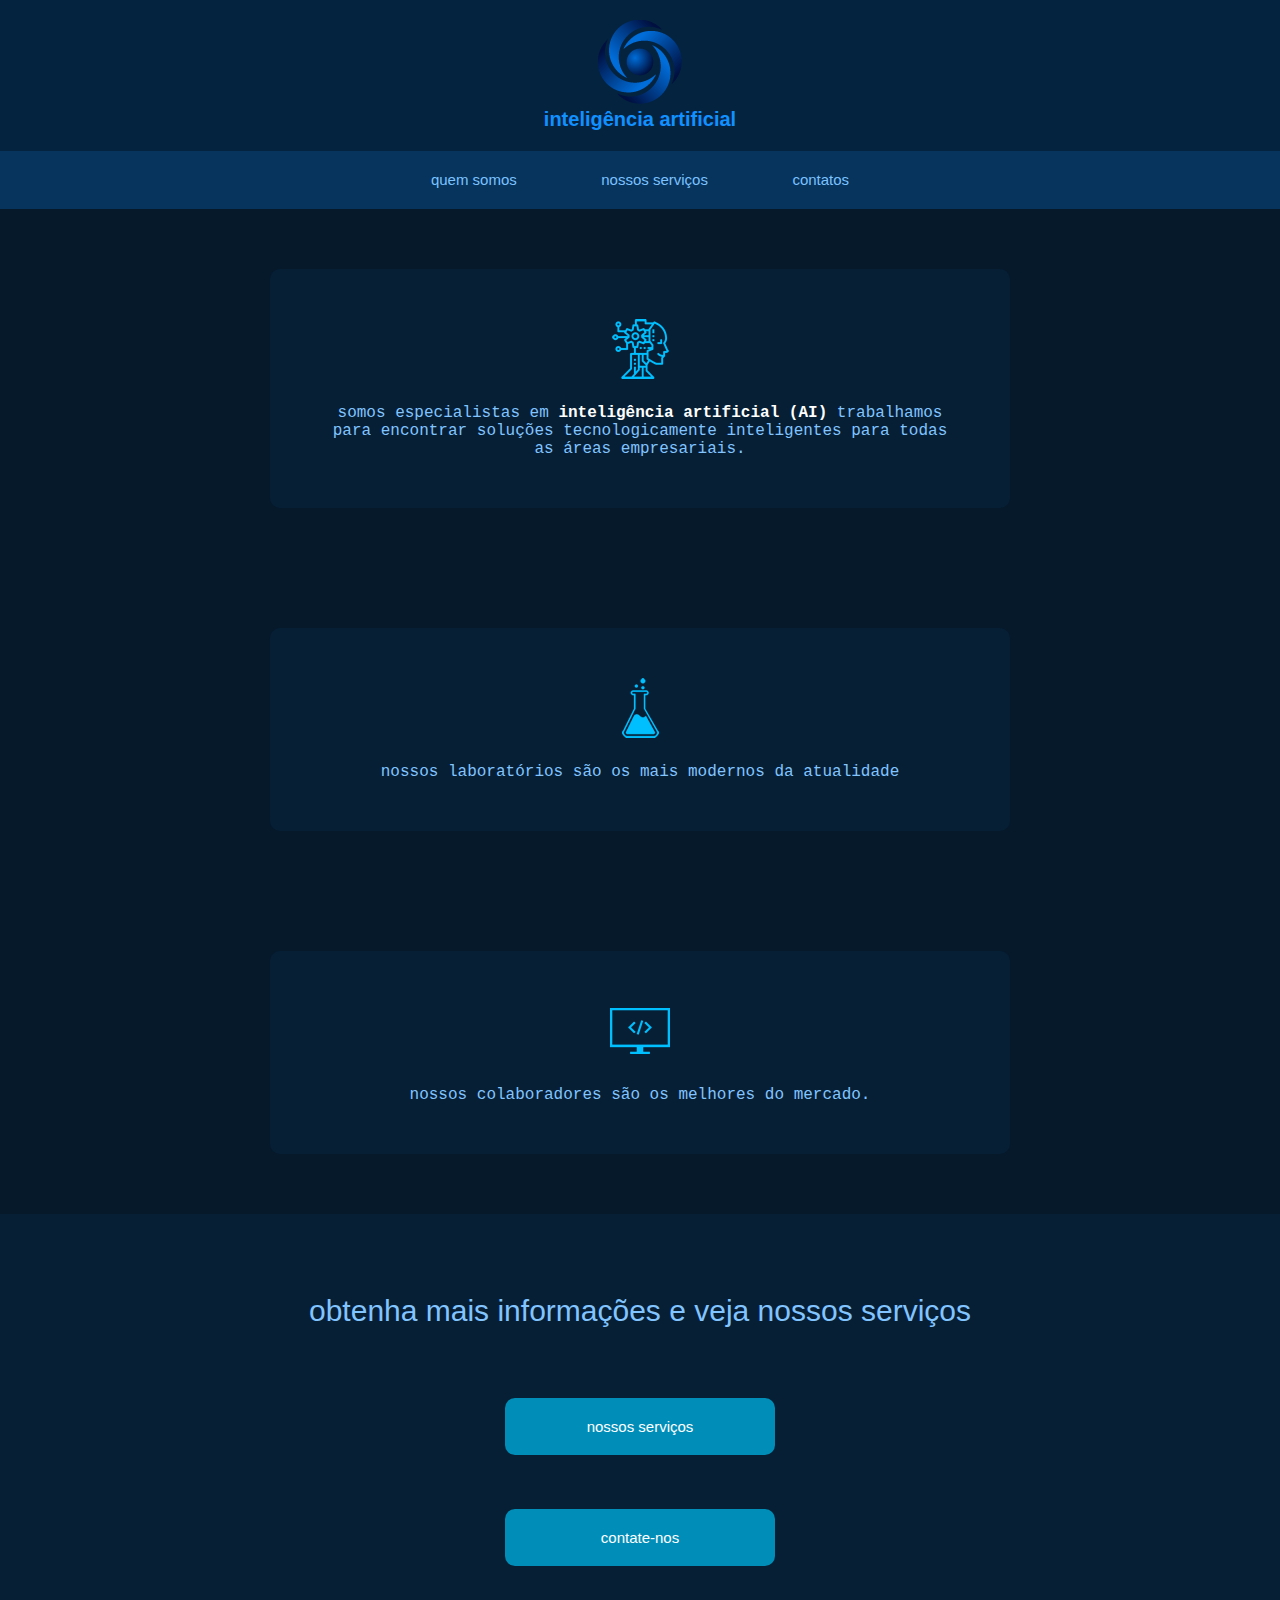
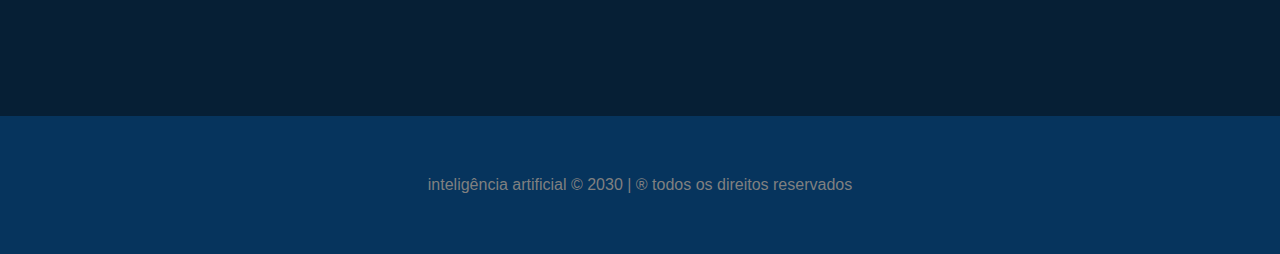
<file: index.html>
<!DOCTYPE html>
<html lang="en">
<head>
    <meta charset="UTF-8">
    <meta name="viewport" content="width=device-width, initial-scale=1.0">
    <title>Document</title>
    <link rel="shortcut icon" href="./images/logo_empresa.png" type="image/png">
    <link rel="stylesheet" href="stylesheet.css">
</head>
<body>
    <!--cabeçalho-->
    <header class="cabecalho">
        <a href="">
            <img src="./images/logo_empresa.png" alt="inteligência artifical">
            <h3>inteligência artificial</h3>
        </a>
    </header>
    <!--navegador-->
    <nav class="navegador">
        <a href="index.html">quem somos</a>
        <a href="servicos.html">nossos serviços</a>
        <a href="contatos.html">contatos</a>
    </nav>
    <!--quem somos-->
    <section class="qs">
        <article class="servico">
            <img src="./images/icon_ai.png" class="icon" alt="inteligência artificial">
            <p>
                somos especialistas em <span class="servico-realce">inteligência artificial (AI)</span>
                trabalhamos para encontrar soluções tecnologicamente inteligentes para todas as áreas empresariais.
            </p>
        </article>
    </section>

    <section class="qs">
        <article class="servico">
            <img src="./images/icon_lab.png" class="icon" alt="laboratório moderno">
            <p>
                nossos laboratórios são os mais modernos da atualidade
            </p>
        </article>
    </section>

    <section class="qs">
        <article class="servico">
            <img src="./images/icon_computer.png" class="icon" alt="programadores experientes">
            <p>
                nossos colaboradores são os melhores do mercado.
            </p>
        </article>
    </section>

    <!--serviços ou contatos-->
    <section class="cs">
        <p>obtenha mais informações e veja nossos serviços</p>
        <div class="botao">
            <a href="servicos.html">nossos serviços</a>
            <br>
            <a href="contatos.html">contate-nos</a>
        </div>
    </section>

    <footer>
        inteligência artificial &copy; 2030 | &reg; todos os direitos reservados
    </footer>
</body>
</html>
</file>
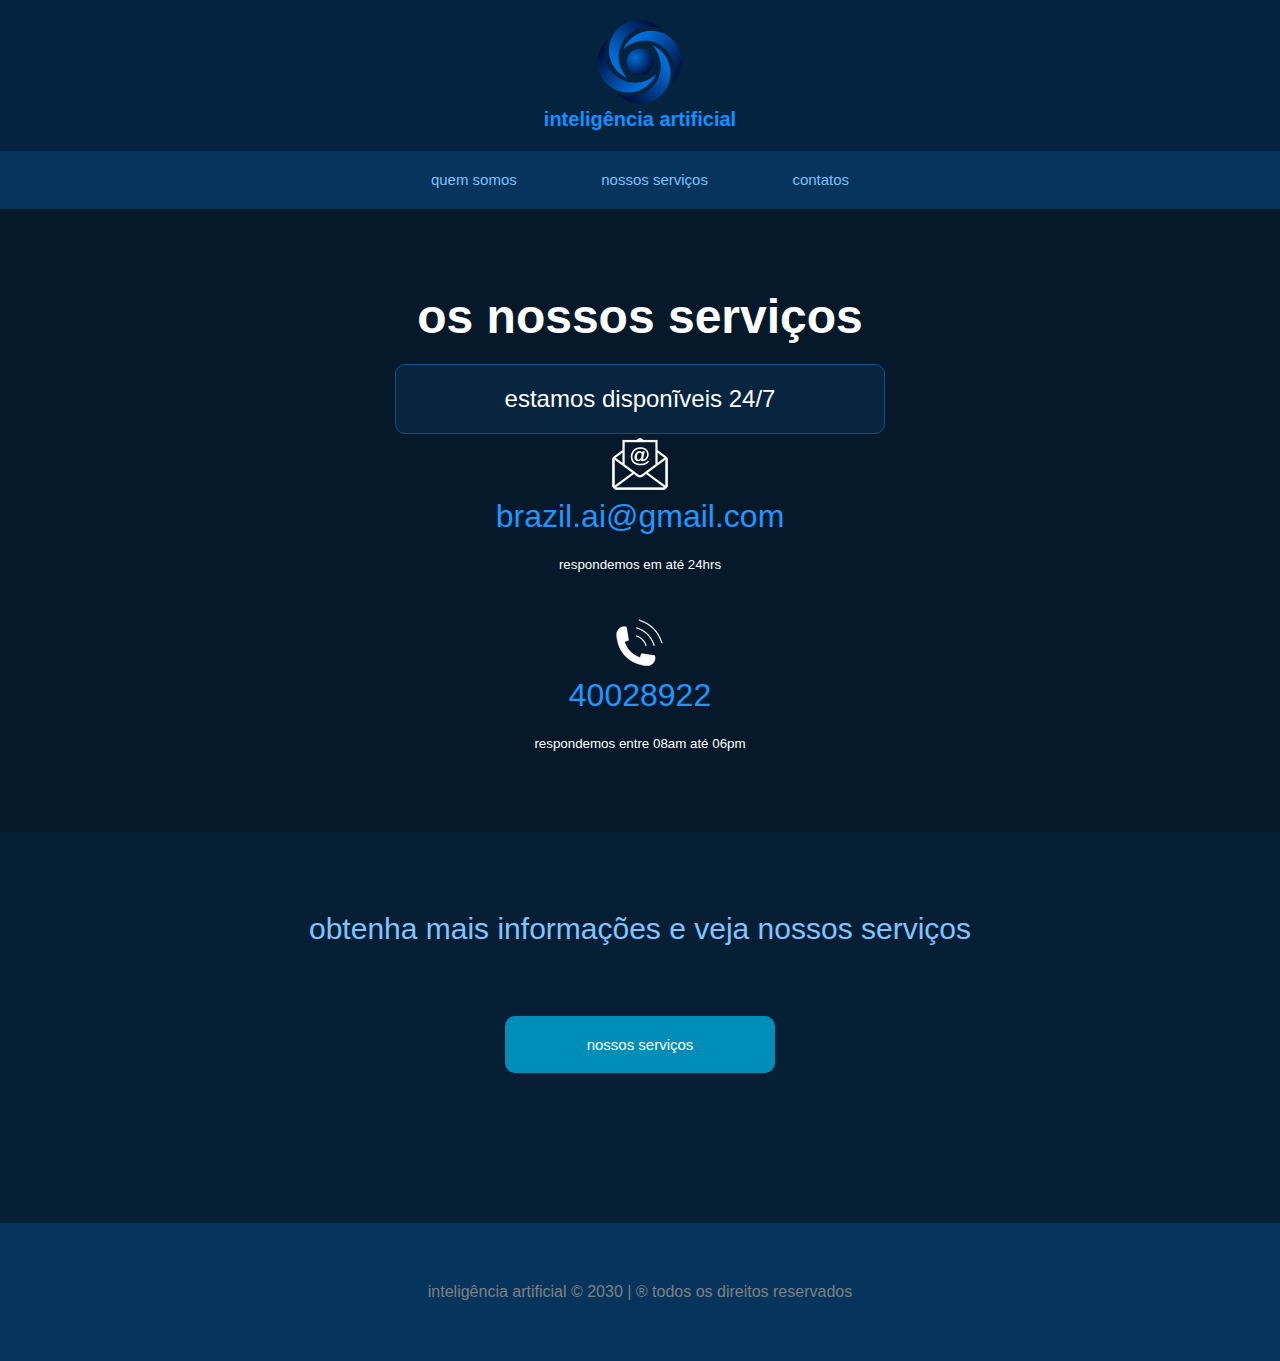
<file: contatos.html>
<!DOCTYPE html>
<html lang="en">

<head>
    <meta charset="UTF-8">
    <meta name="viewport" content="width=device-width, initial-scale=1.0">
    <title>Document</title>
    <link rel="shortcut icon" href="./images/logo_empresa.png" type="image/png">
    <link rel="stylesheet" href="stylesheet.css">
</head>

<body>
    <!--cabeçalho-->
    <header class="cabecalho">
        <a href="">
            <img src="./images/logo_empresa.png" alt="inteligência artifical">
            <h3>inteligência artificial</h3>
        </a>
    </header>
    <!--navegador-->
    <nav class="navegador">
        <a href="index.html">quem somos</a>
        <a href="servicos.html">nossos serviços</a>
        <a href="contatos.html">contatos</a>
    </nav>

    <section class="cont">
        <h1 class="texto-centro">os nossos serviços</h1>
        <h3 class="texto-centro">estamos disponĩveis 24/7</h3>
        <article class="texto-centro">
            <img src="./images/icon_email.png" alt="email">
            <a href="brazil.ai@gmail.com" class="ne">brazil.ai@gmail.com</a>
            <small>respondemos em até 24hrs</small>
        </article>
        <article class="texto-centro margem-cima">
            <img src="./images/icon_phone.png" alt="phone">
            <a href="40028922" class="ne">40028922</a>
            <small>respondemos entre 08am até 06pm</small>
        </article>
    </section>

    <section class="cs">
        <p>obtenha mais informações e veja nossos serviços</p>
        <div class="botao">
            <a href="servicos.html">nossos serviços</a>
    </section>
    <footer>
        inteligência artificial &copy; 2030 | &reg; todos os direitos reservados
    </footer>
</body>

</html>
</file>
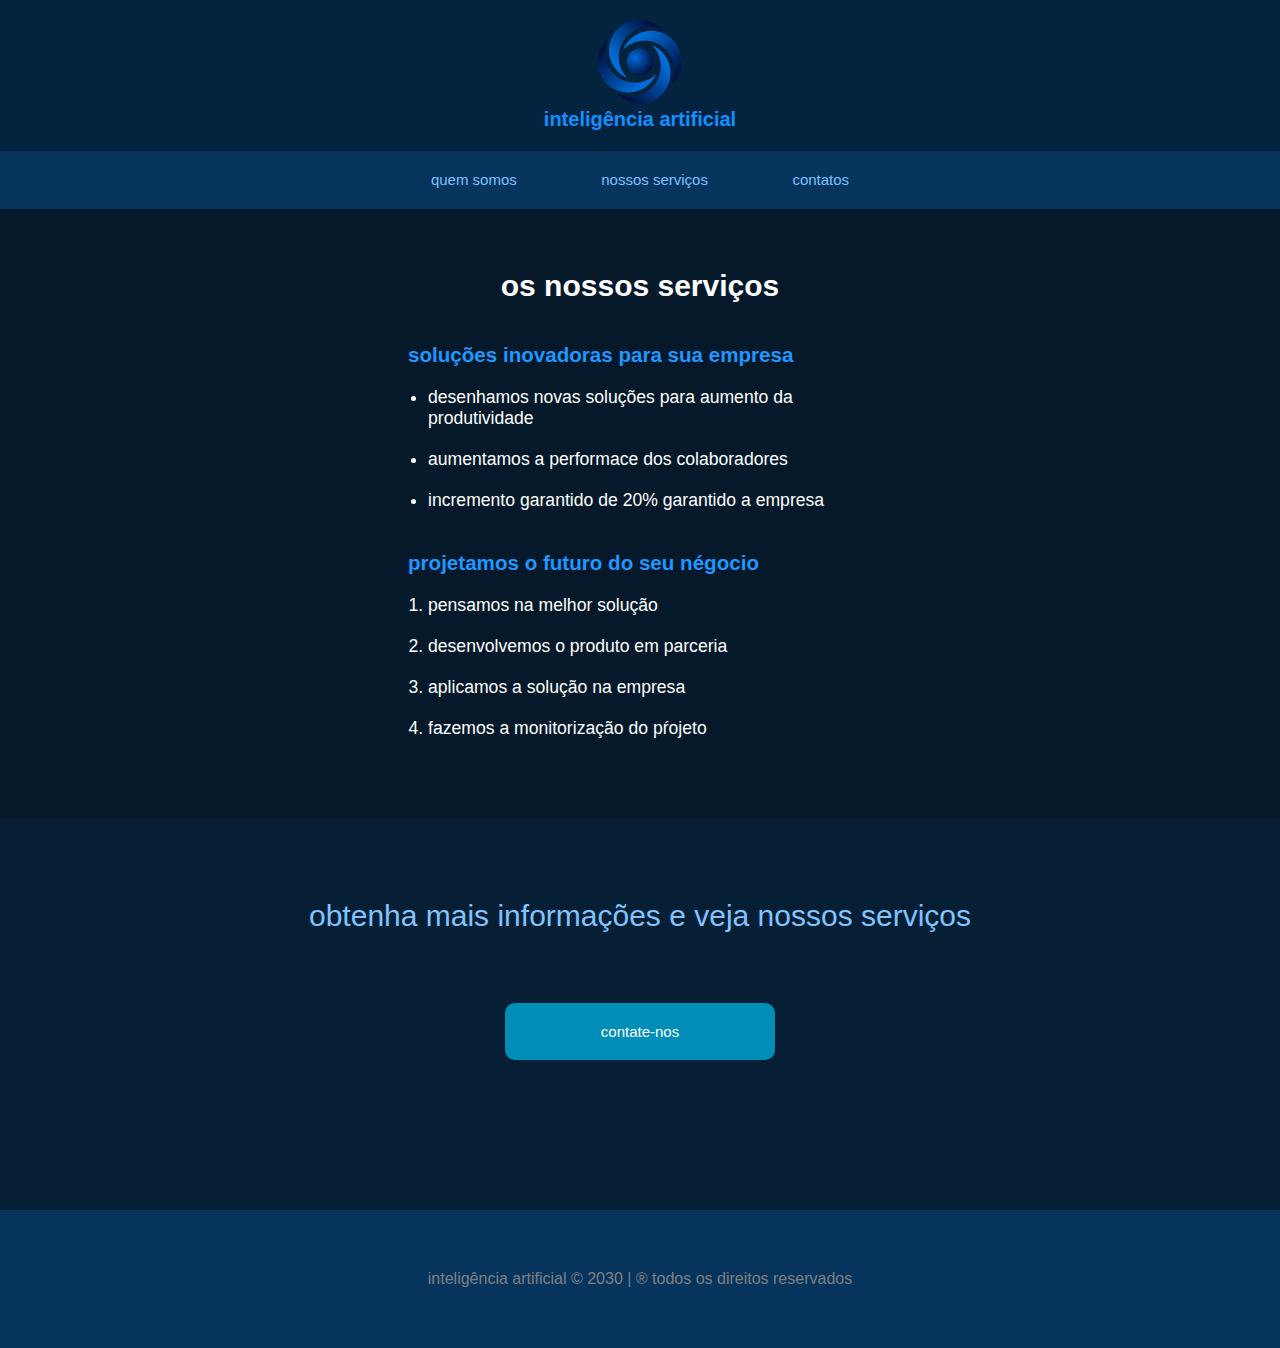
<file: servicos.html>
<!DOCTYPE html>
<html lang="en">

<head>
    <meta charset="UTF-8">
    <meta name="viewport" content="width=device-width, initial-scale=1.0">
    <title>Document</title>
    <link rel="shortcut icon" href="./images/logo_empresa.png" type="image/png">
    <link rel="stylesheet" href="stylesheet.css">
</head>

<body>
    <!--cabeçalho-->
    <header class="cabecalho">
        <a href="">
            <img src="./images/logo_empresa.png" alt="inteligência artifical">
            <h3>inteligência artificial</h3>
        </a>
    </header>
    <!--navegador-->
    <nav class="navegador">
        <a href="index.html">quem somos</a>
        <a href="servicos.html">nossos serviços</a>
        <a href="contatos.html">contatos</a>
    </nav>

    <section class="serv">

        <h1 class="texto-centro">os nossos serviços</h1>

        <article>
            <h3>soluções inovadoras para sua empresa</h3>

            <ul>
                <li>desenhamos novas soluções para aumento da produtividade</li>
                <li>aumentamos a performace dos colaboradores</li>
                <li>incremento garantido de 20% garantido a empresa </li>
            </ul>

        </article>


        <article>

            <h3>projetamos o futuro do seu négocio</h3>
            <ol>
                <li>pensamos na melhor solução</li>
                <li>desenvolvemos o produto em parceria</li>
                <li>aplicamos a solução na empresa</li>
                <li>fazemos a monitorização do pŕojeto</li>
            </ol>
        </article>
    </section>

    <!--serviços ou contatos-->
    <section class="cs">
        <p>obtenha mais informações e veja nossos serviços</p>
        <div class="botao">
            <a href="contatos.html">contate-nos</a>
        </div>
    </section>

    <footer>
        inteligência artificial &copy; 2030 | &reg; todos os direitos reservados
    </footer>
</body>

</html>
</file>
<file: stylesheet.css>
*{
    padding: 0;
    margin: 0;
}
body{
    font-family: Arial, Helvetica, sans-serif;
    color: white;
}
/*-----------------------------------------*/
.texto-centro{
    text-align: center;
}

.margem-cima{
    margin-top: 40px;
}
/*---------------------------------------*/
.cabecalho{
    text-align: center;
    padding: 20px;
    background-color: #04233f;
}
.cabecalho h3{
    font-weight: 600;
    font-size: 20px;
    color: #1190ff;
}

.cabecalho a{
    text-decoration: none;
}
/*----------------------------------------------------------*/
.navegador{
    text-align: center;
    padding: 20px;
    background-color: #06345d;
}

.navegador a{
    text-decoration: none;
    font-size: 15px;
    margin: 0px 40px;
    color: #7cc2ff;
    transition: 0.11s;
}
.navegador a:hover{
    color: white;
    font-size: 17px;
}

.qs{
    background-color: #05192a;
    overflow: auto;
}

.qs .servico{
    float: center;
    margin: 60px auto;
    background-color: #061f35;
    width: 50%;
    border-radius: 10px;
    padding: 50px;
    text-align: center;
    color: #81c4ff;
    font-family: 'Courier New', Courier, monospace;
}

.qs .icon{
    margin-bottom: 20px;
}

.qs .servico-realce{
    color: white;
    font-weight: bold;
}

footer{
    background-color: #06345d;
    text-align: center;
    padding: 60px;
    color:gray;
}
.cs{
    font-size: 30px;
    background-color:#061f35;
    padding: 80px;
    text-align: center;
    color: #81c4ff;
}

.cs .botao{
    padding: 60px;
    text-align: center;
}

.botao a{
    font-size: 15px;
    display: block;
    max-width: 150px;
    text-decoration: none;
    background-color: #008eb9;
    padding: 20px 60px;
    margin: 10px auto;
    border-radius: 10px;
    color:white;
    transition: 0.2s;
}

.botao a:hover{
    background-color: black;
    font-size: 20px;
}
/*parte da estilização de serviços*/
.serv{
    background-color: #05192a;
    font-size: 1.1em;
    padding: 60px;
    overflow: auto;
}

.serv h1{
    font-size: 30px;
    margin-bottom: 20px;
    color: white;
}

.serv h3{
    color: #2097ff;
    padding: 20px 0;
}

.serv article{
    width: 40%;
    float: center;
    margin: auto;
}

.serv li{
    margin-bottom: 20px;
    margin-left: 20px;
    color: white;
}
.cont{
    background-color: #05192a;
    padding: 80px;
}

.cont h1{
    margin-bottom: 20px;
    font-size: 3em;
    color: white;
}

.cont h3{
    font-size: 1.5em;
    font-weight: 100;
    width: 40%;
    margin-bottom: 20px;
    margin: auto;
    color: white;
    border: 1px solid #105088;
    background-color: #08253f;
    border-radius: 10px;
    padding: 20px;
}

.ne{
    text-decoration: none;
    display: block;
    margin-bottom: 20px;
    font-size: 2em;
    color: #2097ff

}
</file>
